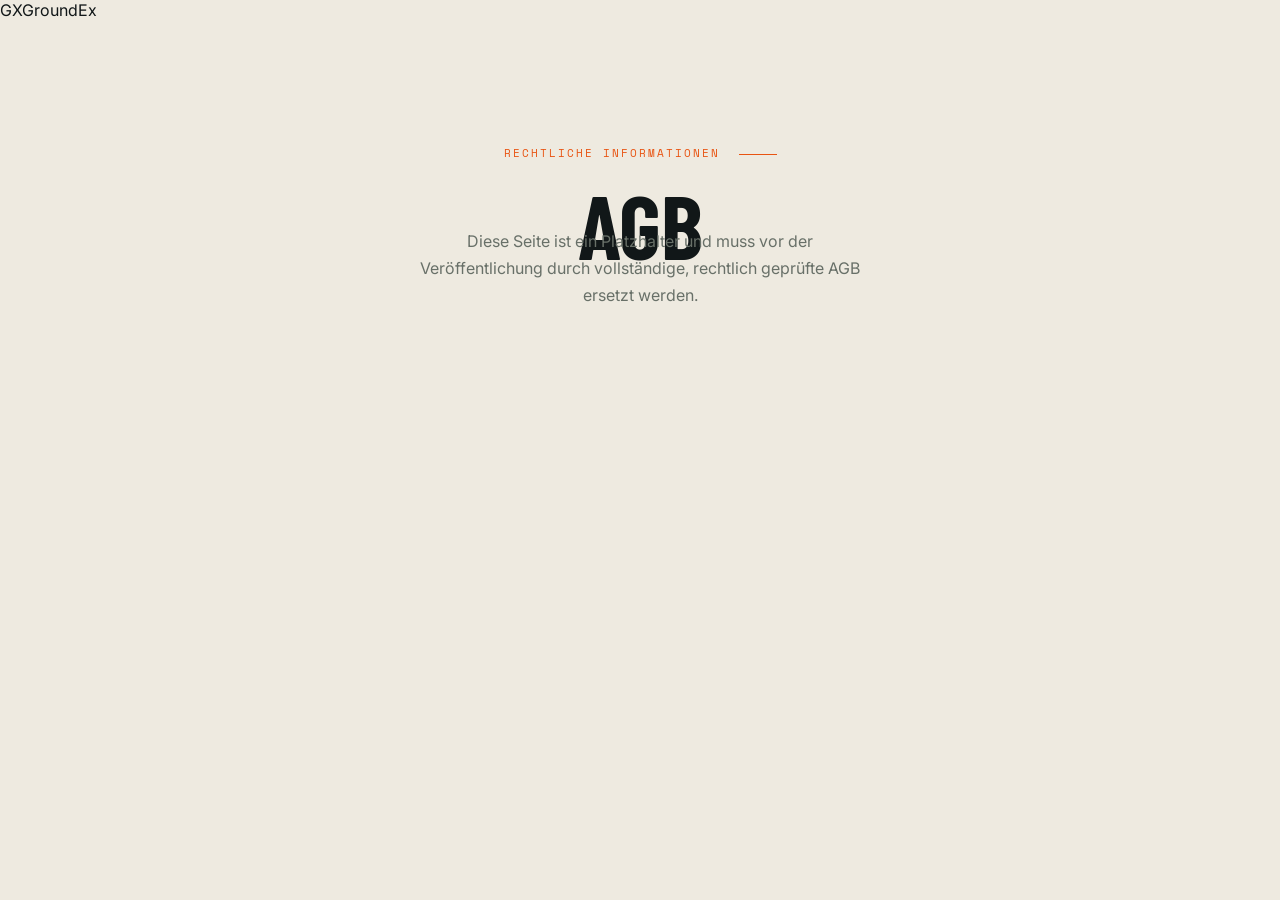
<file: agb.html>
<!doctype html><html lang="de"><head><meta charset="utf-8"><meta name="viewport" content="width=device-width,initial-scale=1"><title>AGB — GroundEx GmbH</title><link rel="stylesheet" href="styles.css"></head><body><header class="site-header"><a class="brand" href="index.html"><span class="brand-mark">GX</span><span>Ground<span>Ex</span></span></a></header><main class="contact"><p class="eyebrow dark">RECHTLICHE INFORMATIONEN <i></i></p><h2>AGB</h2><p>Diese Seite ist ein Platzhalter und muss vor der Veröffentlichung durch vollständige, rechtlich geprüfte AGB ersetzt werden.</p></main></body></html>
</file>
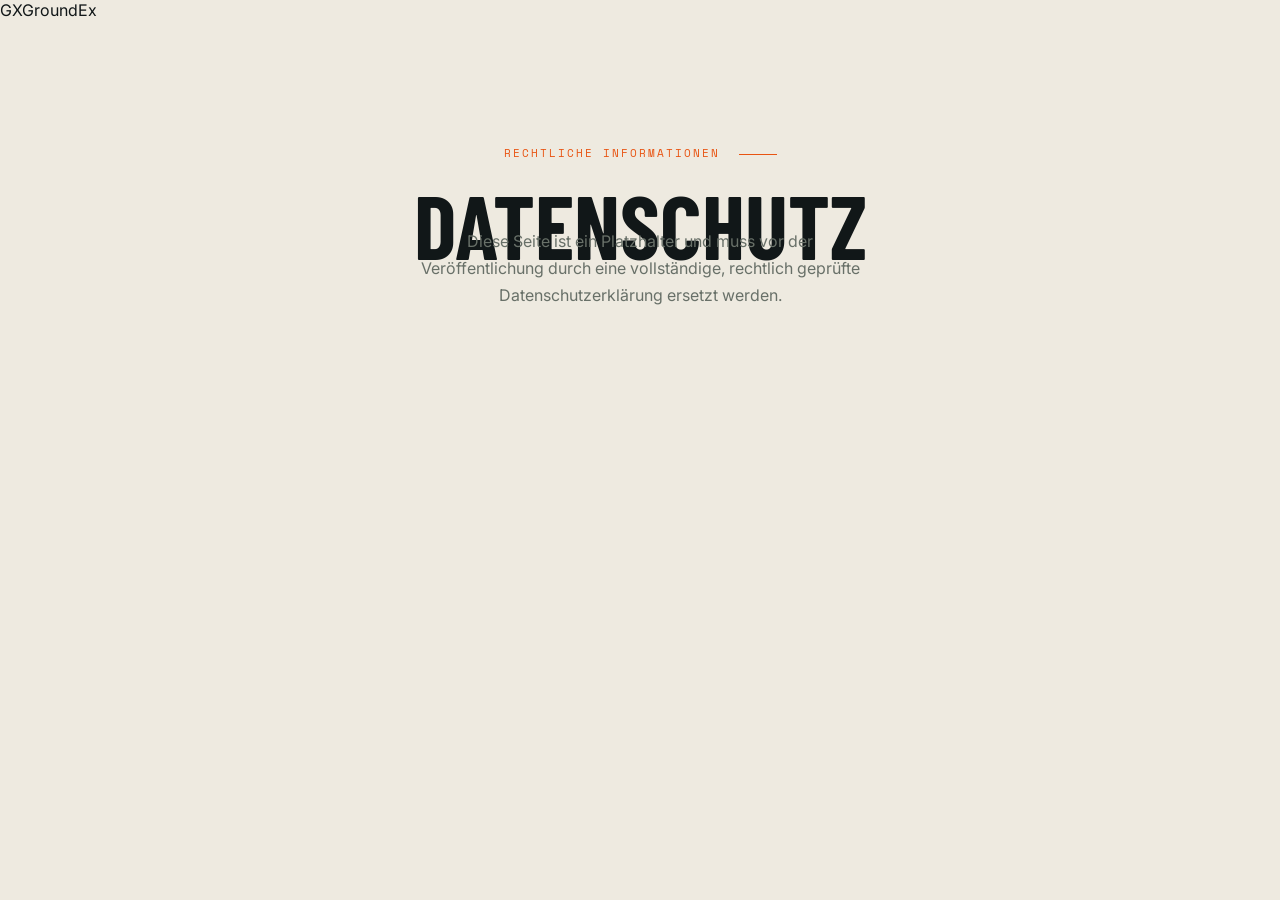
<file: datenschutz.html>
<!doctype html><html lang="de"><head><meta charset="utf-8"><meta name="viewport" content="width=device-width,initial-scale=1"><title>Datenschutz — GroundEx GmbH</title><link rel="stylesheet" href="styles.css"></head><body><header class="site-header"><a class="brand" href="index.html"><span class="brand-mark">GX</span><span>Ground<span>Ex</span></span></a></header><main class="contact"><p class="eyebrow dark">RECHTLICHE INFORMATIONEN <i></i></p><h2>Datenschutz</h2><p>Diese Seite ist ein Platzhalter und muss vor der Veröffentlichung durch eine vollständige, rechtlich geprüfte Datenschutzerklärung ersetzt werden.</p></main></body></html>
</file>
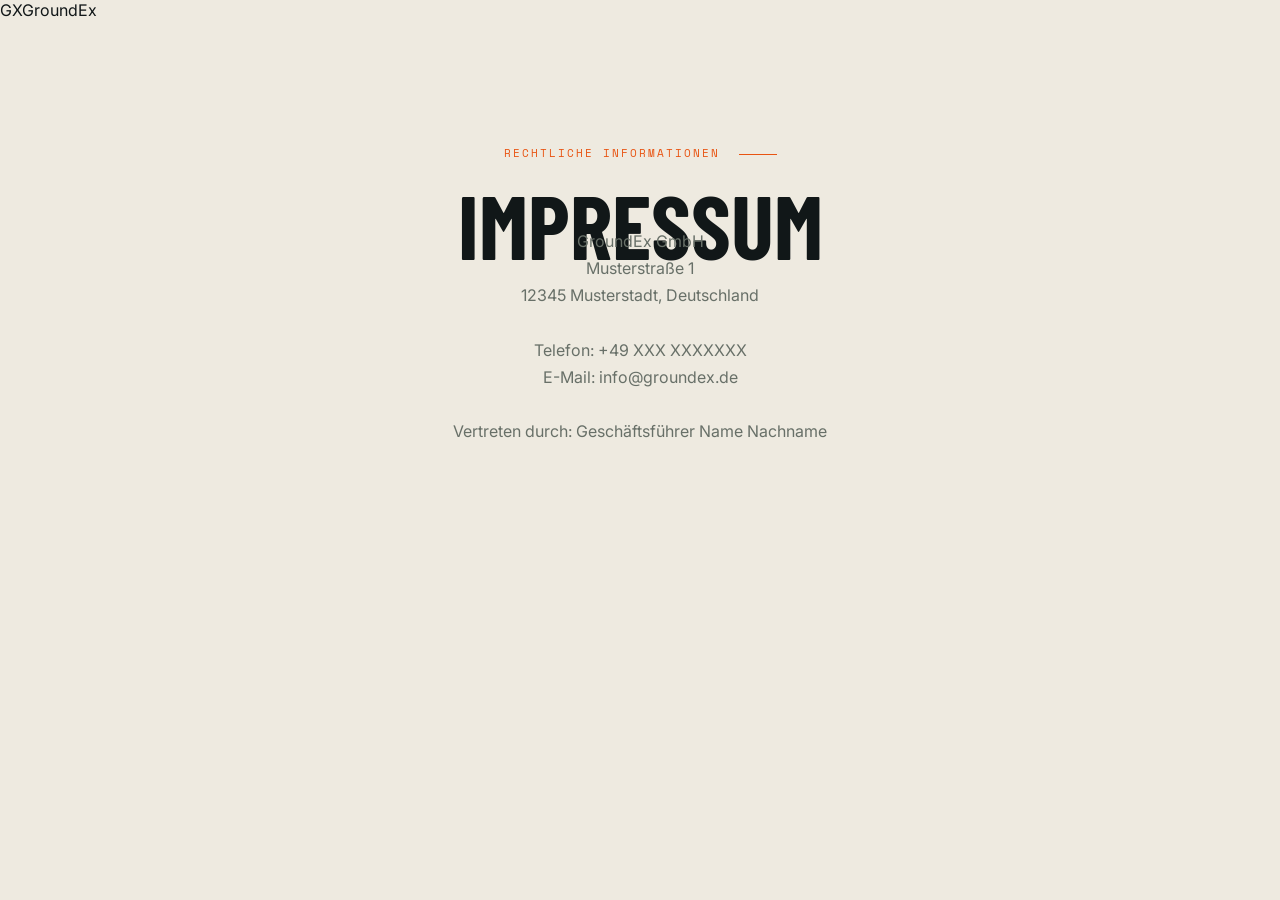
<file: impressum.html>
<!doctype html><html lang="de"><head><meta charset="utf-8"><meta name="viewport" content="width=device-width,initial-scale=1"><title>Impressum — GroundEx GmbH</title><link rel="stylesheet" href="styles.css"></head><body><header class="site-header"><a class="brand" href="index.html"><span class="brand-mark">GX</span><span>Ground<span>Ex</span></span></a></header><main class="contact"><p class="eyebrow dark">RECHTLICHE INFORMATIONEN <i></i></p><h2>Impressum</h2><p>GroundEx GmbH<br>Musterstraße 1<br>12345 Musterstadt, Deutschland<br><br>Telefon: +49 XXX XXXXXXX<br>E-Mail: info@groundex.de<br><br>Vertreten durch: Geschäftsführer Name Nachname</p></main></body></html>
</file>
<file: styles.css>
@import url('https://fonts.googleapis.com/css2?family=Barlow+Condensed:wght@500;600;700;800;900&family=Inter:wght@400;500;600;700&family=Space+Mono:wght@400;700&display=swap');
:root{--black:#111718;--dark:#1b2422;--paper:#eeeae0;--paper2:#dedbd1;--yellow:#f5bd00;--orange:#e85412;--muted:#8e968e;--line:#39413d}*{box-sizing:border-box;margin:0}html{scroll-behavior:smooth}body{background:var(--paper);color:var(--black);font-family:Inter,sans-serif;overflow-x:hidden}a{color:inherit;text-decoration:none}.header{height:82px;background:var(--black);color:#fff;display:flex;align-items:center;gap:38px;padding:0 max(5vw,24px);position:sticky;top:0;z-index:50}.logo{display:block;width:190px;height:54px;overflow:hidden}.logo img{width:190px;height:54px;object-fit:contain;object-position:left center}.header nav{display:flex;gap:30px;margin-left:auto;color:#b4bbb3;font:600 12px Space Mono;text-transform:uppercase;letter-spacing:1px}.header nav a:hover{color:var(--yellow)}.nav-cta,.primary{display:inline-flex;align-items:center;gap:24px;background:var(--orange);color:#fff;padding:15px 20px;font:700 11px Space Mono;text-transform:uppercase;letter-spacing:.4px;transition:.3s}.nav-cta{padding:11px 14px;gap:12px;font-size:10px}.nav-cta:hover,.primary:hover{background:var(--yellow);color:var(--black);transform:translateY(-3px);box-shadow:0 12px 28px #e8541255}.menu-toggle{display:none;background:none;border:0;color:#fff;font-size:25px}.hazard{height:9px;background:repeating-linear-gradient(135deg,var(--yellow) 0 18px,var(--black) 18px 36px);background-size:72px 72px;animation:hazard 1.8s linear infinite}@keyframes hazard{to{background-position:72px 0}}.preloader{position:fixed;inset:0;background:var(--black);z-index:100;display:grid;place-content:center;justify-items:center;color:var(--yellow);font:10px Space Mono;letter-spacing:2px;animation:exit 1s 1.5s forwards}.loader-mark{font:900 65px 'Barlow Condensed';letter-spacing:-4px}.loader-line{width:180px;height:2px;background:#39413d;margin:20px 0;overflow:hidden}.loader-line i{display:block;width:55%;height:100%;background:var(--yellow);animation:load 1.2s ease}@keyframes load{from{transform:translateX(-100%)}to{transform:translateX(200%)}}@keyframes exit{to{opacity:0;visibility:hidden}}.hero{min-height:760px;padding:115px max(8vw,30px) 0;background:var(--black);color:#fff;position:relative;overflow:hidden}.grid-overlay{position:absolute;inset:0;opacity:.2;background-image:linear-gradient(#6a766d22 1px,transparent 1px),linear-gradient(90deg,#6a766d22 1px,transparent 1px);background-size:70px 70px;mask-image:linear-gradient(to bottom,black,transparent 85%)}.hero:after{content:'';position:absolute;width:700px;height:700px;right:-180px;top:-140px;background:radial-gradient(circle,#e854122d,transparent 65%);animation:pulse 5s ease-in-out infinite}@keyframes pulse{50%{transform:scale(1.2);opacity:.7}}.hero-copy{max-width:650px;position:relative;z-index:3}.eyebrow{color:var(--yellow);font:11px Space Mono;letter-spacing:2px;margin-bottom:25px}.eyebrow i{display:inline-block;width:38px;height:1px;background:currentColor;vertical-align:middle;margin-left:10px}.eyebrow.dark{color:var(--orange)}h1,h2,h3{font-family:'Barlow Condensed';text-transform:uppercase;line-height:.86}h1{font-size:clamp(78px,11vw,165px);letter-spacing:-4px;animation:title-in 1s .3s both}h1 em,h2 em{font-style:normal;color:var(--orange)}@keyframes title-in{from{opacity:0;transform:translateY(50px)}to{opacity:1;transform:none}}.hero-copy>p:not(.eyebrow){max-width:510px;color:#afb7ae;line-height:1.7;margin:35px 0;font-size:16px;animation:fade-up .8s .55s both}.hero-actions{display:flex;align-items:center;gap:30px;animation:fade-up .8s .7s both}.ghost{font:11px Space Mono;text-transform:uppercase}.ghost:hover{color:var(--yellow)}@keyframes fade-up{from{opacity:0;transform:translateY(18px)}to{opacity:1;transform:none}}.excavator-stage{position:absolute;z-index:2;right:4%;top:165px;width:min(53vw,700px);height:430px;transition:transform .2s ease}.excavator{position:absolute;width:100%;bottom:45px;filter:drop-shadow(0 14px 14px #000) drop-shadow(0 0 13px #f5bd0044);animation:machine-float 4s ease-in-out infinite}.excavator path{stroke:#88958b;stroke-width:8;stroke-linejoin:round;stroke-linecap:round}.excavator .exc-arm{transform-origin:260px 190px;animation:arm-work 5s ease-in-out infinite}.excavator .exc-body{fill:#e85412;stroke:#ff9d27}.excavator .exc-cab{fill:#26312e}.excavator .exc-track{fill:#151b1a;stroke:#66716a}.excavator .exc-track-line,.excavator .exc-counter{stroke:var(--yellow)}.excavator .exc-wheel{fill:var(--yellow);stroke:#151b1a;stroke-width:9}.excavator .exc-arm path{stroke:var(--yellow);stroke-width:14}.excavator .exc-cab path{stroke:#9ca89a;stroke-width:5}.excavator .exc-cab path:last-child{fill:#6f9da0;opacity:.7}@keyframes arm-work{0%,100%{transform:rotate(0)}45%{transform:rotate(5deg)}70%{transform:rotate(-3deg)}}@keyframes machine-float{50%{transform:translateY(-9px)}}.scan-ring{position:absolute;border:1px solid #f5bd0055;border-radius:50%;width:390px;height:390px;right:14px;top:0;animation:spin 18s linear infinite}.scan-ring:after{content:'';position:absolute;top:8%;right:10%;width:8px;height:8px;background:var(--yellow);border-radius:50%;box-shadow:0 0 22px var(--yellow)}.ring-b{width:270px;height:270px;right:75px;top:60px;border-color:#e8541277;animation-direction:reverse;animation-duration:12s}@keyframes spin{to{transform:rotate(360deg)}}.machine-glow{position:absolute;inset:100px 70px;background:radial-gradient(ellipse,#f5bd0017,transparent 65%)}.stage-readout{position:absolute;right:0;bottom:0;border-left:2px solid var(--orange);padding-left:13px;color:#a0a8a0;font:10px Space Mono}.stage-readout strong{display:block;color:var(--orange);font-size:26px}.dust-field{position:absolute;inset:0;z-index:1;pointer-events:none}.dust-mote{position:absolute;border-radius:50%;background:radial-gradient(circle,#dac496aa,transparent 70%);filter:blur(2px);animation:dust 9s linear infinite}@keyframes dust{0%{transform:translate(0,0) scale(.6);opacity:0}15%{opacity:.8}100%{transform:translate(var(--x),var(--y)) scale(2);opacity:0}}.dust-burst{position:absolute;bottom:35px;left:12%;width:180px;height:75px;background:radial-gradient(ellipse,#d5bd91aa,transparent 70%);filter:blur(10px);animation:burst 2.8s ease-in-out infinite}@keyframes burst{0%,100%{transform:scale(.6);opacity:.2}50%{transform:scale(1.8);opacity:.7}}.stats{max-width:1280px;position:absolute;bottom:0;left:8vw;right:8vw;display:grid;grid-template-columns:repeat(4,1fr);border-top:1px solid var(--line);z-index:4}.stats div{padding:20px;border-right:1px solid var(--line)}.stats strong{font:600 40px 'Barlow Condensed';color:var(--yellow)}.stats small{display:block;color:#7f8980;font:9px Space Mono;margin-top:4px}.services,.inventory,.contact{padding:125px max(8vw,30px)}.section-intro{max-width:1280px;margin:auto;display:flex;justify-content:space-between;align-items:end;margin-bottom:60px}.section-intro h2,.process h2,.service-band h2,.contact h2{font-size:clamp(60px,7vw,110px)}.section-intro>p{max-width:320px;color:#687068;line-height:1.6;font-size:14px}.service-grid{max-width:1280px;margin:auto;display:grid;grid-template-columns:repeat(3,1fr);border-top:1px solid #babbb0}.service-grid article{position:relative;padding:35px 30px 40px 0;border-right:1px solid #babbb0;transition:.4s}.service-grid article+article{padding-left:30px}.service-grid article:hover{background:#fff;transform:translateY(-10px);box-shadow:0 18px 30px #1b242218}.service-grid article>b{color:var(--orange);font:12px Space Mono}.service-icon{position:absolute;right:25px;top:28px;color:#c7c7ba;font-size:30px}.service-grid h3{font-size:44px;margin:65px 0 16px}.service-grid p{max-width:290px;color:#61675f;font-size:14px;line-height:1.7}.service-grid a{display:block;color:var(--orange);font:10px Space Mono;margin-top:32px}.service-grid a span{font-size:16px;margin-left:10px}.inventory{background:var(--paper2)}.machine-grid{max-width:1280px;margin:auto;display:grid;grid-template-columns:repeat(3,1fr);gap:22px}.machine-card{background:var(--paper);transition:.4s;overflow:hidden}.machine-card:hover{transform:translateY(-12px);box-shadow:0 25px 40px #1b242233}.photo{height:310px;position:relative;overflow:hidden;background:#58655d}.photo:after{content:'';position:absolute;inset:0;background:linear-gradient(180deg,transparent 50%,#111a 100%)}.photo img{width:100%;height:100%;object-fit:cover;transition:.7s}.machine-card:hover .photo img{transform:scale(1.1) rotate(1deg)}.photo span,.photo label{position:absolute;z-index:1}.photo span{left:18px;top:18px;color:white;font:12px Space Mono}.photo label{right:15px;top:15px;background:var(--yellow);padding:6px 9px;font:9px Space Mono}.machine-body{padding:25px}.machine-body small{color:var(--orange);font:9px Space Mono}.machine-body h3{font-size:34px;margin:16px 0}.machine-body p{color:#777;font-size:12px}.machine-body a{display:block;color:var(--orange);font:11px Space Mono;margin-top:25px}.service-band{display:grid;grid-template-columns:1fr 1fr;align-items:center;gap:80px;padding:120px max(8vw,30px);background:var(--black);color:white;overflow:hidden}.service-band>div:last-child{max-width:540px}.service-band p{color:#9ba49b;line-height:1.8;margin:32px 0}.service-art{height:370px;position:relative;background:radial-gradient(circle,#e8541228,transparent 55%);display:grid;place-items:center}.service-art:before,.service-art:after{content:'';position:absolute;border:1px solid #f5bd0055;border-radius:50%;animation:spin 16s linear infinite}.service-art:before{width:320px;height:320px}.service-art:after{width:200px;height:200px;animation-direction:reverse}.rotor{width:170px;height:170px;border:18px dotted var(--yellow);border-radius:50%;animation:spin 6s linear infinite;box-shadow:0 0 30px #f5bd0055}.service-art-label{position:absolute;bottom:25px;left:50%;color:var(--orange);font:11px Space Mono;letter-spacing:2px}.process{background:var(--black);color:white;padding:125px max(8vw,30px)}.steps{max-width:1280px;margin:70px auto 0;display:grid;grid-template-columns:repeat(3,1fr)}.steps>div{border-top:1px solid var(--line);padding:24px 25px 0 0}.steps strong{color:var(--orange);font:55px 'Barlow Condensed'}.steps h3{font-size:28px;margin:25px 0 13px}.steps p{color:#919b92;max-width:270px;line-height:1.7;font-size:13px}.contact{text-align:center}.contact>p:not(.eyebrow){max-width:450px;margin:-35px auto 32px;color:#687068;line-height:1.7}.contact-details{max-width:1280px;margin:90px auto 0;padding-top:30px;border-top:1px solid #c8c5ba;display:grid;grid-template-columns:repeat(3,1fr);text-align:left;color:#3f4640;font-size:13px;line-height:1.7}.contact-details small{display:block;color:#8c9085;font:9px Space Mono;margin-bottom:8px}footer{background:var(--black);color:#7e887e;padding:25px max(8vw,30px);display:flex;justify-content:space-between;font-size:11px}footer strong{color:#eee}footer a:hover{color:var(--yellow)}.reveal{opacity:0;transform:translateY(35px);transition:opacity .8s ease,transform .8s ease}.reveal.visible{opacity:1;transform:none}@media(max-width:850px){.header nav,.nav-cta{display:none}.menu-toggle{display:block;margin-left:auto}.header nav.open{display:flex;position:absolute;top:82px;left:0;right:0;padding:25px;flex-direction:column;background:var(--black)}.hero{padding-top:75px;min-height:820px}.excavator-stage{top:410px;right:0;width:100%;height:330px}.hero-copy{z-index:3}.stats{left:30px;right:30px}.service-grid,.machine-grid,.steps,.service-band{grid-template-columns:1fr}.service-band{gap:25px}.service-art{height:280px;order:2}.section-intro{display:block}.section-intro>p{margin-top:30px}.contact-details{grid-template-columns:1fr;gap:25px}footer{flex-direction:column;gap:10px}.logo{width:170px}.logo img{width:170px}}@media(max-width:520px){h1{font-size:75px}.hero{padding-left:22px;padding-right:22px}.hero-actions{gap:18px;flex-wrap:wrap}.stats{left:22px;right:22px}.stats div{padding:14px 8px}.stats strong{font-size:29px}.stats small{font-size:8px}.services,.inventory,.contact,.process,.service-band{padding-left:22px;padding-right:22px}.photo{height:250px}}@media(prefers-reduced-motion:reduce){*,*:before,*:after{animation-duration:.01ms!important;transition-duration:.01ms!important;scroll-behavior:auto!important}.preloader{display:none}}
</file>
